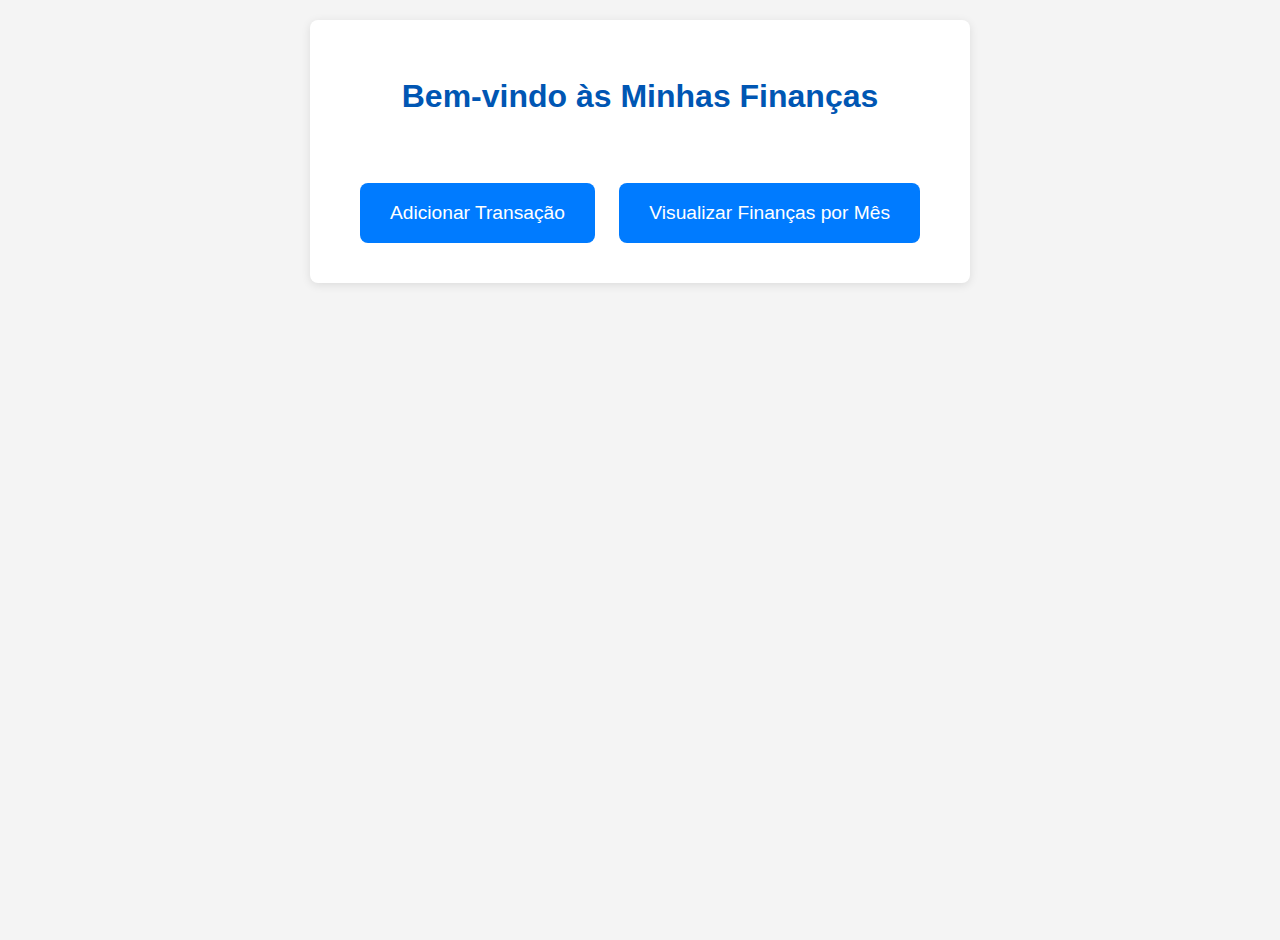
<file: index.html>
<!DOCTYPE html>
<html lang="pt-BR">
<head>
    <meta charset="UTF-8">
    <meta name="viewport" content="width=device-width, initial-scale=1.0">
    <title>Meus Gastos Pessoais - Início</title>
    <link rel="stylesheet" href="style.css">
    <style>
        .navigation {
            text-align: center;
            margin-top: 50px;
        }
        .navigation a {
            display: inline-block;
            background-color: #007bff;
            color: white;
            padding: 15px 30px;
            margin: 10px;
            border-radius: 8px;
            text-decoration: none;
            font-size: 1.2rem;
            transition: background-color 0.3s ease;
        }
        .navigation a:hover {
            background-color: #0056b3;
        }
    </style>
</head>
<body>
    <div class="container">
        <header>
            <h1>Bem-vindo às Minhas Finanças</h1>
        </header>

        <section class="navigation">
            <a href="add.html">Adicionar Transação</a>
            <a href="view.html">Visualizar Finanças por Mês</a>
        </section>
    </div>
</body>
</html>
</file>
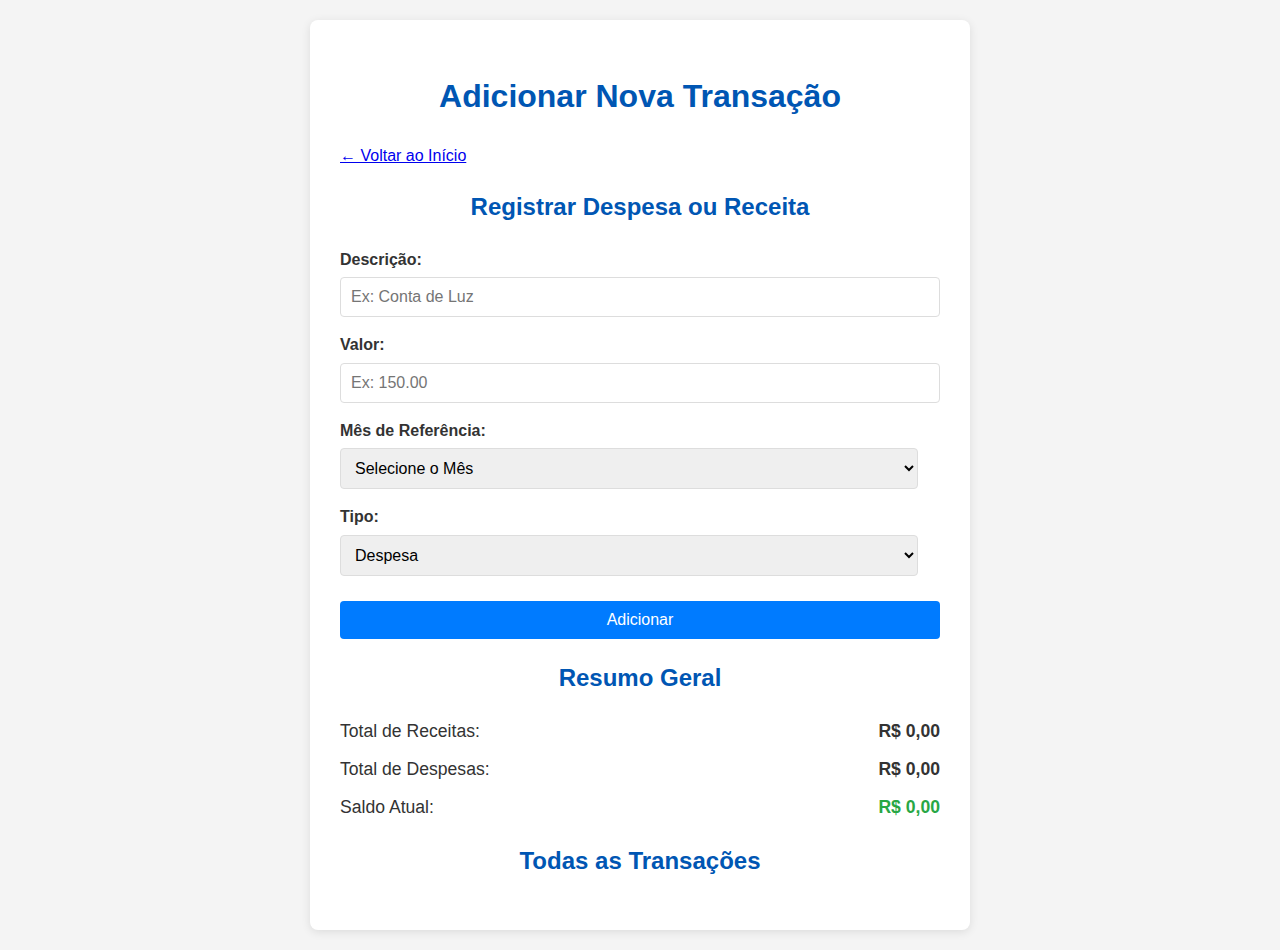
<file: add.html>
<!DOCTYPE html>
<html lang="pt-BR">
<head>
    <meta charset="UTF-8">
    <meta name="viewport" content="width=device-width, initial-scale=1.0">
    <title>Adicionar Transação</title>
    <link rel="stylesheet" href="style.css">
</head>
<body>
    <div class="container">
        <header>
            <h1>Adicionar Nova Transação</h1>
            <nav><a href="index.html">← Voltar ao Início</a></nav>
        </header>

        <section class="add-transaction">
            <h2>Registrar Despesa ou Receita</h2>
            <form id="transaction-form">
                <div class="form-group">
                    <label for="description">Descrição:</label>
                    <input type="text" id="description" placeholder="Ex: Conta de Luz" required>
                </div>
                <div class="form-group">
                    <label for="amount">Valor:</label>
                    <input type="number" id="amount" placeholder="Ex: 150.00" step="0.01" required>
                </div>
                <div class="form-group">
                    <label for="month-select-add">Mês de Referência:</label>
                    <select id="month-select-add" required>
                        <option value="">Selecione o Mês</option>
                        <option value="06/2025">Junho/2025</option>
                        <option value="07/2025">Julho/2025</option>
                        <option value="08/2025">Agosto/2025</option>
                        <option value="09/2025">Setembro/2025</option>
                        <option value="10/2025">Outubro/2025</option>
                        <option value="11/2025">Novembro/2025</option>
                        <option value="12/2025">Dezembro/2025</option>
                        <option value="01/2026">Janeiro/2026</option>
                        <option value="02/2026">Fevereiro/2026</option>
                        <option value="03/2026">Março/2026</option>
                        <option value="04/2026">Abril/2026</option>
                        <option value="05/2026">Maio/2026</option>
                        <option value="06/2026">Junho/2026</option>
                    </select>
                </div>
                <div class="form-group">
                    <label for="type">Tipo:</label>
                    <select id="type" required>
                        <option value="expense">Despesa</option>
                        <option value="income">Receita</option>
                    </select>
                </div>
                <button type="submit">Adicionar</button>
            </form>
        </section>

        <section class="summary">
            <h2>Resumo Geral</h2>
            <p>Total de Receitas: <span id="total-income">R$ 0.00</span></p>
            <p>Total de Despesas: <span id="total-expense">R$ 0.00</span></p>
            <p>Saldo Atual: <span id="current-balance">R$ 0.00</span></p>
        </section>

        <section class="transaction-list">
            <h2>Todas as Transações</h2>
            <ul id="transactions">
                </ul>
        </section>

    </div>

    <script type="module" src="script.js"></script>
</body>
</html>
</file>
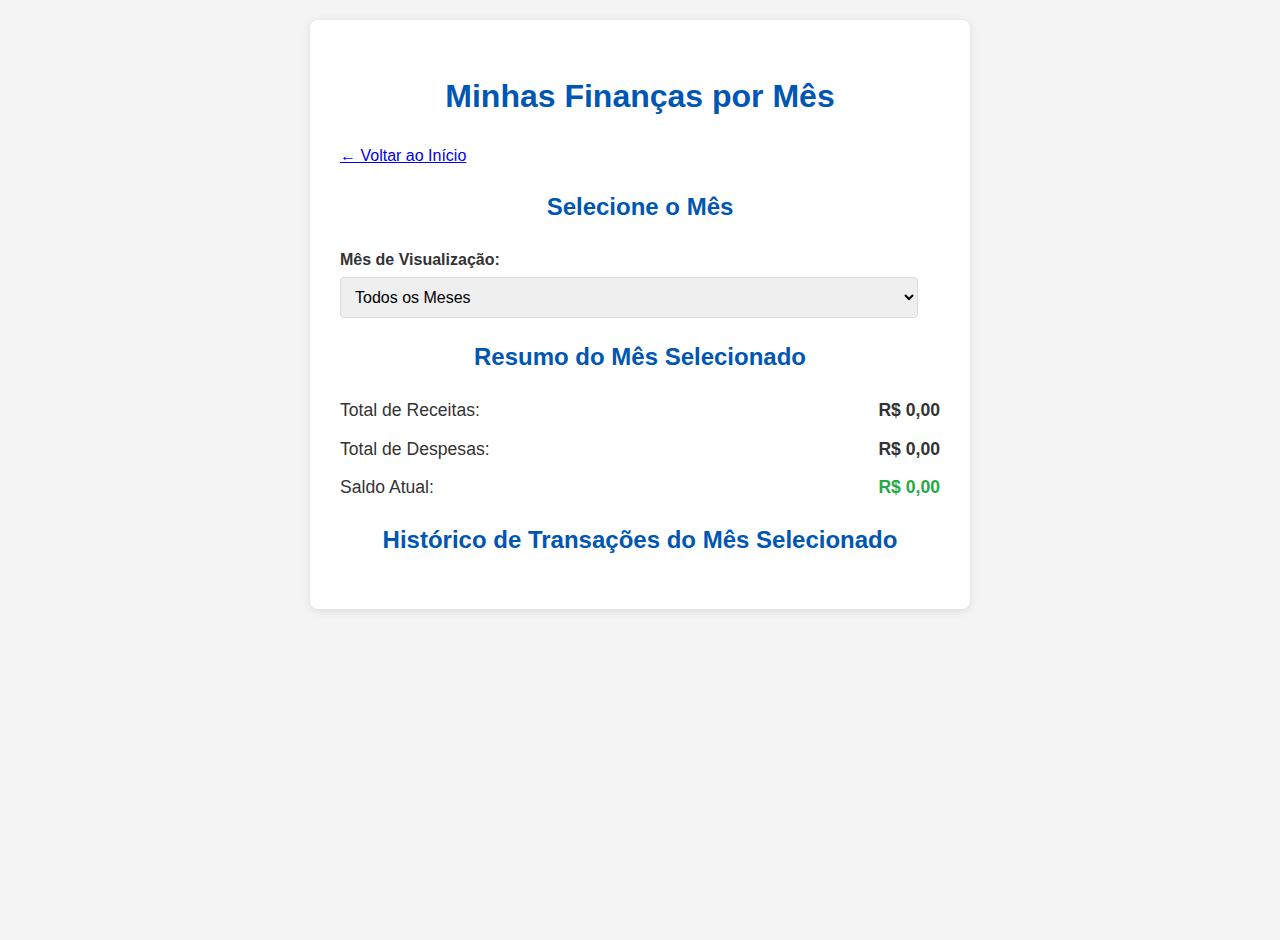
<file: view.html>
<!DOCTYPE html>
<html lang="pt-BR">
<head>
    <meta charset="UTF-8">
    <meta name="viewport" content="width=device-width, initial-scale=1.0">
    <title>Visualizar Finanças Mensais</title>
    <link rel="stylesheet" href="style.css">
</head>
<body>
    <div class="container">
        <header>
            <h1>Minhas Finanças por Mês</h1>
            <nav><a href="index.html">← Voltar ao Início</a></nav>
        </header>

        <section class="filter-month">
            <h2>Selecione o Mês</h2>
            <div class="form-group">
                <label for="month-select-view">Mês de Visualização:</label>
                <select id="month-select-view">
                    <option value="all">Todos os Meses</option>
                    <option value="06/2025">Junho/2025</option>
                    <option value="07/2025">Julho/2025</option>
                    <option value="08/2025">Agosto/2025</option>
                    <option value="09/2025">Setembro/2025</option>
                    <option value="10/2025">Outubro/2025</option>
                    <option value="11/2025">Novembro/2025</option>
                    <option value="12/2025">Dezembro/2025</option>
                    <option value="01/2026">Janeiro/2026</option>
                    <option value="02/2026">Fevereiro/2026</option>
                    <option value="03/2026">Março/2026</option>
                    <option value="04/2026">Abril/2026</option>
                    <option value="05/2026">Maio/2026</option>
                    <option value="06/2026">Junho/2026</option>
                </select>
            </div>
        </section>

        <section class="summary">
            <h2>Resumo do Mês Selecionado</h2>
            <p>Total de Receitas: <span id="total-income">R$ 0.00</span></p>
            <p>Total de Despesas: <span id="total-expense">R$ 0.00</span></p>
            <p>Saldo Atual: <span id="current-balance">R$ 0.00</span></p>
        </section>

        <section class="transaction-list">
            <h2>Histórico de Transações do Mês Selecionado</h2>
            <ul id="transactions">
                </ul>
        </section>
    </div>

    <script type="module" src="script.js"></script>
</body>
</html>
</file>
<file: style.css>
body {
    font-family: Arial, sans-serif;
    background-color: #f4f4f4;
    color: #333;
    line-height: 1.6;
    margin: 0;
    padding: 20px;
    display: flex;
    justify-content: center;
    align-items: flex-start;
    min-height: 100vh;
}

.container {
    background-color: #fff;
    padding: 30px;
    border-radius: 8px;
    box-shadow: 0 2px 10px rgba(0, 0, 0, 0.1);
    width: 100%;
    max-width: 600px;
}

h1, h2 {
    color: #0056b3;
    text-align: center;
    margin-bottom: 20px;
}

.form-group {
    margin-bottom: 15px;
}

label {
    display: block;
    margin-bottom: 5px;
    font-weight: bold;
}

input[type="text"],
input[type="number"],
select {
    width: calc(100% - 22px);
    padding: 10px;
    border: 1px solid #ddd;
    border-radius: 4px;
    font-size: 1rem;
}

button {
    background-color: #007bff;
    color: white;
    padding: 10px 15px;
    border: none;
    border-radius: 4px;
    cursor: pointer;
    font-size: 1rem;
    width: 100%;
    margin-top: 10px;
}

button:hover {
    background-color: #0056b3;
}

.summary p {
    font-size: 1.1rem;
    margin: 10px 0;
    display: flex;
    justify-content: space-between;
    align-items: center;
}

.summary span {
    font-weight: bold;
}

.summary .positive {
    color: #28a745; /* Verde para positivo */
}

.summary .negative {
    color: #dc3545; /* Vermelho para negativo */
}

.transaction-list ul {
    list-style: none;
    padding: 0;
}

.transaction-list li {
    background-color: #f9f9f9;
    border: 1px solid #eee;
    padding: 10px 15px;
    margin-bottom: 10px;
    border-radius: 4px;
    display: flex;
    justify-content: space-between;
    align-items: center;
}

.transaction-list li.expense {
    border-left: 5px solid #dc3545;
}

.transaction-list li.income {
    border-left: 5px solid #28a745;
}

.transaction-list .positive {
    color: #28a745;
}

.transaction-list .negative {
    color: #dc3545;
}

.delete-btn {
    background-color: #dc3545;
    color: white;
    border: none;
    padding: 5px 8px;
    border-radius: 4px;
    cursor: pointer;
    font-size: 0.8rem;
    margin-left: 10px;
    width: auto; /* Sobrescreve o width: 100% do button geral */
}

.delete-btn:hover {
    background-color: #c82333;
}

/* Responsividade básica */
@media (max-width: 480px) {
    .container {
        padding: 15px;
    }
}
</file>
